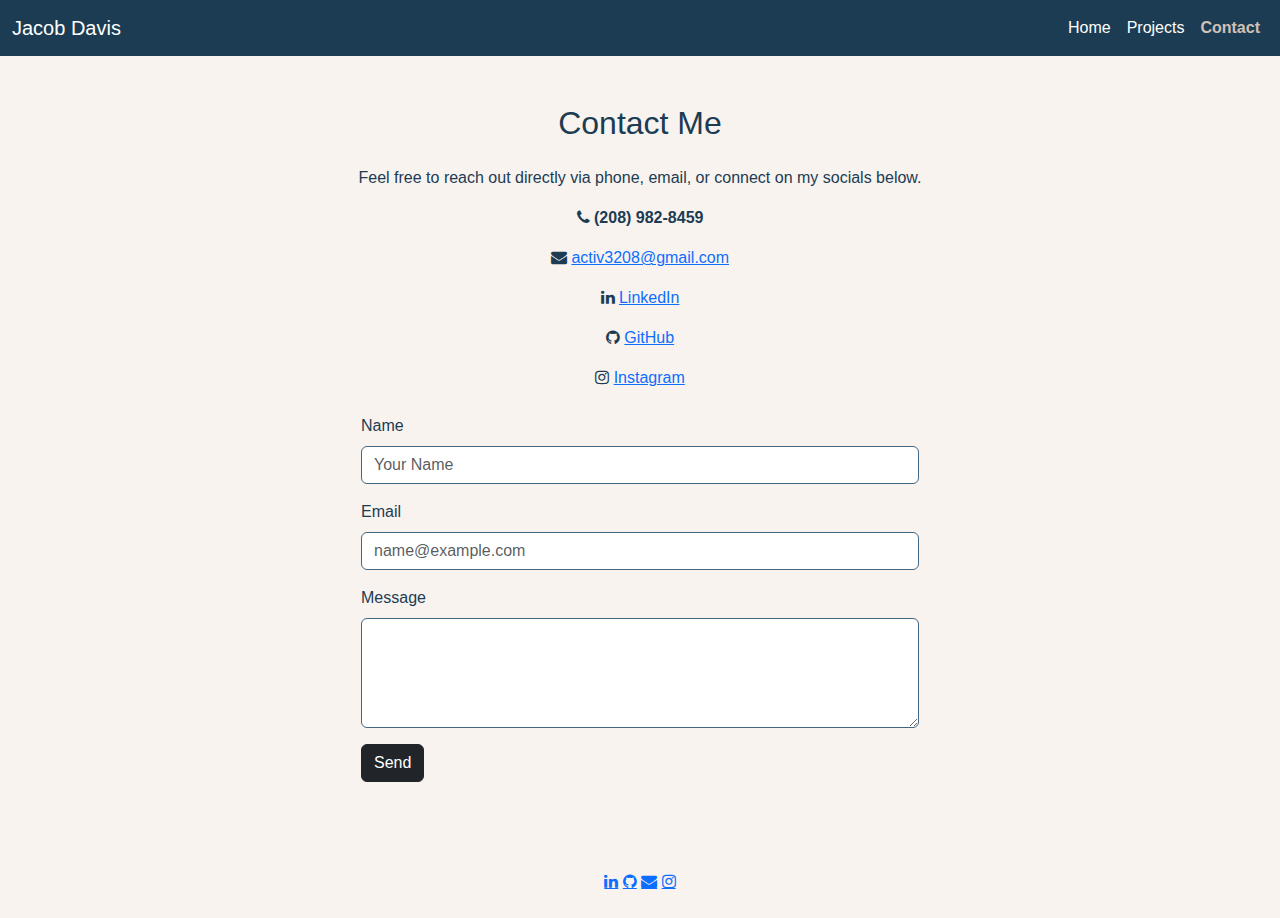
<file: Portfolio Site/contact.html>
<!DOCTYPE html>
<html lang="en">
<head>
  <meta charset="UTF-8">
  <meta name="viewport" content="width=device-width, initial-scale=1.0">
  <title>Contact - Jacob Davis</title>
  <link rel="stylesheet" href="https://cdn.jsdelivr.net/npm/bootstrap@5.1.3/dist/css/bootstrap.min.css">
  <link rel="stylesheet" href="https://cdnjs.cloudflare.com/ajax/libs/font-awesome/4.7.0/css/font-awesome.min.css">
  <link rel="stylesheet" href="styles.css">
</head>
<body>
  <!-- Navbar -->
  <nav class="navbar navbar-expand-lg navbar-dark bg-dark">
    <div class="container-fluid">
      <a class="navbar-brand" href="index.html">Jacob Davis</a>
      <button class="navbar-toggler" type="button" data-bs-toggle="collapse" data-bs-target="#navbarNav">
        <span class="navbar-toggler-icon"></span>
      </button>
      <div class="collapse navbar-collapse" id="navbarNav">
        <ul class="navbar-nav ms-auto">
          <li class="nav-item"><a class="nav-link" href="index.html">Home</a></li>
          <li class="nav-item"><a class="nav-link" href="projects.html">Projects</a></li>
          <li class="nav-item"><a class="nav-link active" href="contact.html">Contact</a></li>
        </ul>
      </div>
    </div>
  </nav>

  <!-- Contact Info -->
  <div class="container py-5">
    <h2 class="text-center mb-4">Contact Me</h2>
    <p class="text-center">Feel free to reach out directly via phone, email, or connect on my socials below.</p>

    <div class="text-center mb-4">
      <p><i class="fa fa-phone"></i> <strong>(208) 982-8459</strong></p>
      <p><i class="fa fa-envelope"></i> <a href="mailto:activ3208@gmail.com">activ3208@gmail.com</a></p>
      <p><i class="fa fa-linkedin"></i> <a href="https://www.linkedin.com/in/jacob-l-davis/" target="_blank">LinkedIn</a></p>
      <p><i class="fa fa-github"></i> <a href="https://github.com/Activ3208" target="_blank">GitHub</a></p>
      <p><i class="fa fa-instagram"></i> <a href="https://www.instagram.com/davisjacob05/" target="_blank">Instagram</a></p>
    </div>

    <!-- Contact Form -->
    <form class="col-md-6 mx-auto">
      <div class="mb-3">
        <label for="name" class="form-label">Name</label>
        <input type="text" id="name" class="form-control" placeholder="Your Name">
      </div>
      <div class="mb-3">
        <label for="email" class="form-label">Email</label>
        <input type="email" id="email" class="form-control" placeholder="name@example.com">
      </div>
      <div class="mb-3">
        <label for="message" class="form-label">Message</label>
        <textarea id="message" class="form-control" rows="4"></textarea>
      </div>
      <button type="submit" class="btn btn-dark">Send</button>
    </form>
  </div>

  <!-- Footer -->
  <footer class="bottom-container text-center p-4">
    <p id="date"></p>
    <a href="https://www.linkedin.com/in/jacob-l-davis/" target="_blank" class="fa fa-linkedin"></a>
    <a href="https://github.com/Activ3208" target="_blank" class="fa fa-github"></a>
    <a href="mailto:activ3208@gmail.com" class="fa fa-envelope"></a>
    <a href="https://www.instagram.com/davisjacob05/" target="_blank" class="fa fa-instagram"></a>
  </footer>

  <script src="script.js"></script>
</body>
</html>
</file>
<file: Portfolio Site/styles.css>
/* ============================= */
/* General Styles                */
/* ============================= */
body {
  font-family: 'Quicksand', sans-serif;
  margin: 0;
  background-color: #F9F3EF;
  color: #1B3C53;
}

/* Navbar */
nav.navbar {
  background-color: #1B3C53 !important;
}
nav.navbar .nav-link {
  color: #fff !important;
}
nav.navbar .nav-link.active {
  font-weight: bold;
  color: #D2C1B6 !important;
}

/* Top Container */
top-container {
  display: block;
  background-color: #456882;
  color: #fff;
  padding: 3rem 1rem;
  text-align: center;
}
top-container h1 { font-size: 2.5rem; margin-bottom: 0.5rem; }
top-container p { font-size: 1.2rem; margin-bottom: 0.5rem; }
top-container img {
  border: 4px solid #fff;
  border-radius: 50%;
  box-shadow: 0 6px 12px rgba(0,0,0,0.2);
  margin-top: 1rem;
}

/* Middle Container / Skills */
middle-container {
  display: block;
  background-color: #fff;
  border-radius: 10px;
  padding: 2rem;
  margin-top: 2rem;
  box-shadow: 0 4px 8px rgba(0,0,0,0.08);
}
middle-container h2 { color: #1B3C53; margin-bottom: 2rem; }

/* Bottom Container / Footer */
bottom-container {
  display: block;
  background-color: #1B3C53;
  color: white;
  text-align: center;
  padding: 2rem 1rem;
}
bottom-container .fa {
  padding: 10px;
  font-size: 24px;
  color: #D2C1B6;
  text-decoration: none;
}
bottom-container .fa:hover {
  color: #456882;
}

/* Contact Form */
form .form-control {
  border: 1px solid #456882;
}
form button {
  background-color: #456882;
  border: none;
  color: white;
}
form button:hover { background-color: #1B3C53; }

/* Responsive */
@media (max-width: 768px) {
  h1 { font-size: 2rem; }
  top-container p { font-size: 1rem; }
  middle-container .col-sm-4 { margin-bottom: 2rem; }
}
</file>
